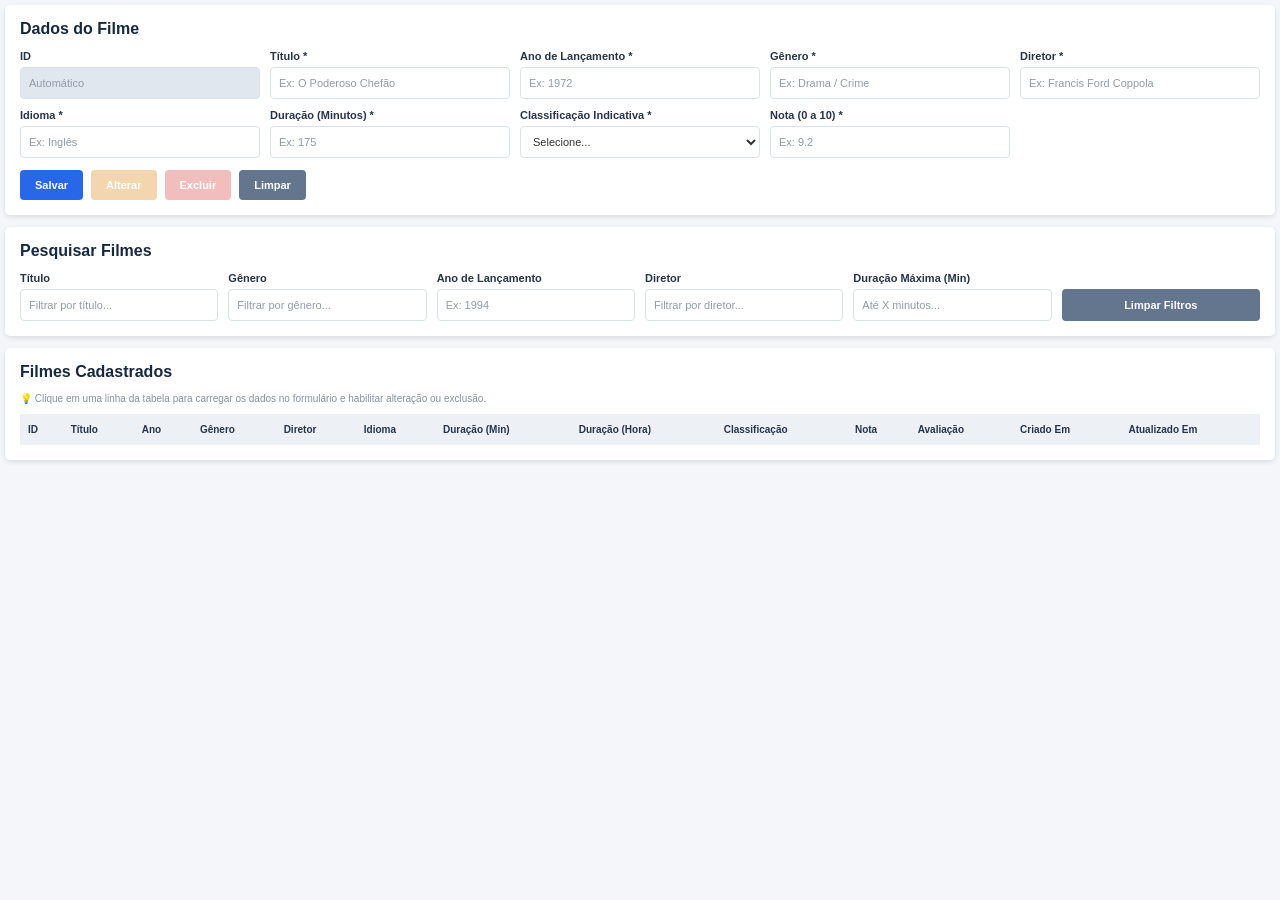
<file: src/main/resources/index.html>
<!DOCTYPE html>
<html lang="pt-BR">

<head>
    <meta charset="UTF-8">
    <meta name="viewport" content="width=device-width, initial-scale=1.0">

    <title>Cadastro de Filmes</title>
    <link rel="stylesheet" href="script.js">
    <script src="script.js"></script>
    <link rel="stylesheet" href="style.css">
</head>

<body>

<main class="container">

    <!-- DADOS DO FILME -->
    <section class="card">

        <h2>Dados do Filme</h2>

        <form id="formFilme">

            <div class="form-grid">

                <div class="campo">
                    <label for="id">ID</label>
                    <input type="text" id="id" placeholder="Automático" disabled>
                </div>

                <div class="campo">
                    <label for="titulo">Título *</label>
                    <input type="text" id="titulo" placeholder="Ex: O Poderoso Chefão" required>
                </div>

                <div class="campo">
                    <label for="ano">Ano de Lançamento *</label>
                    <input type="number" id="ano" min="1888" max="2100" placeholder="Ex: 1972" required>
                </div>

                <div class="campo">
                    <label for="genero">Gênero *</label>
                    <input type="text" id="genero" placeholder="Ex: Drama / Crime" required>
                </div>

                <div class="campo">
                    <label for="diretor">Diretor *</label>
                    <input type="text" id="diretor" placeholder="Ex: Francis Ford Coppola" required>
                </div>

                <div class="campo">
                    <label for="idioma">Idioma *</label>
                    <input type="text" id="idioma" placeholder="Ex: Inglês" required>
                </div>

                <div class="campo">
                    <label for="duracao">Duração (Minutos) *</label>
                    <input type="number" id="duracao" min="1" placeholder="Ex: 175" required>
                </div>

                <div class="campo">
                    <label for="classificacao">Classificação Indicativa *</label>

                    <select id="classificacao" required>
                        <option value="">Selecione...</option>
                        <option value="Livre">Livre</option>
                        <option value="10 anos">10 anos</option>
                        <option value="12 anos">12 anos</option>
                        <option value="14 anos">14 anos</option>
                        <option value="16 anos">16 anos</option>
                        <option value="18 anos">18 anos</option>
                    </select>
                </div>

                <div class="campo">
                    <label for="nota">Nota (0 a 10) *</label>
                    <input type="number" id="nota" min="0" max="10" step="0.1" placeholder="Ex: 9.2" required>
                </div>

            </div>

            <div class="botoes">

                <button type="button" class="btn salvar" id="btnSalvar">
                    Salvar
                </button>

                <button type="button" class="btn alterar" id="btnAlterar" disabled>
                    Alterar
                </button>

                <button type="button" class="btn excluir" id="btnExcluir" disabled>
                    Excluir
                </button>

                <button type="button" class="btn limpar" id="btnLimpar">
                    Limpar
                </button>

            </div>

        </form>

    </section>


    <!-- PESQUISAR FILMES -->
    <section class="card">

        <h2>Pesquisar Filmes</h2>

        <div class="filtros">

            <div class="campo">
                <label for="filtroTitulo">Título</label>
                <input type="text" id="filtroTitulo" placeholder="Filtrar por título...">
            </div>

            <div class="campo">
                <label for="filtroGenero">Gênero</label>
                <input type="text" id="filtroGenero" placeholder="Filtrar por gênero...">
            </div>

            <div class="campo">
                <label for="filtroAno">Ano de Lançamento</label>
                <input type="number" id="filtroAno" placeholder="Ex: 1994">
            </div>

            <div class="campo">
                <label for="filtroDiretor">Diretor</label>
                <input type="text" id="filtroDiretor" placeholder="Filtrar por diretor...">
            </div>

            <div class="campo">
                <label for="filtroDuracao">Duração Máxima (Min)</label>
                <input type="number" id="filtroDuracao" min="1" placeholder="Até X minutos...">
            </div>

            <button type="button" class="btn limpar-filtros" id="btnLimparFiltros">
                Limpar Filtros
            </button>

        </div>

    </section>


    <!-- FILMES CADASTRADOS -->
    <section class="card">

        <h2>Filmes Cadastrados</h2>

        <p class="aviso">
            💡 Clique em uma linha da tabela para carregar os dados no formulário e habilitar alteração ou exclusão.
        </p>

        <div class="tabela-container">

            <table>

                <thead>
                <tr>
                    <th>ID</th>
                    <th>Título</th>
                    <th>Ano</th>
                    <th>Gênero</th>
                    <th>Diretor</th>
                    <th>Idioma</th>
                    <th>Duração (Min)</th>
                    <th>Duração (Hora)</th>
                    <th>Classificação</th>
                    <th>Nota</th>
                    <th>Avaliação</th>
                    <th>Criado Em</th>
                    <th>Atualizado Em</th>
                </tr>
                </thead>

                <tbody id="listaFilmes"></tbody>

            </table>

        </div>

    </section>

</main>

<script src="script.js"></script>

</body>
</html>
</file>
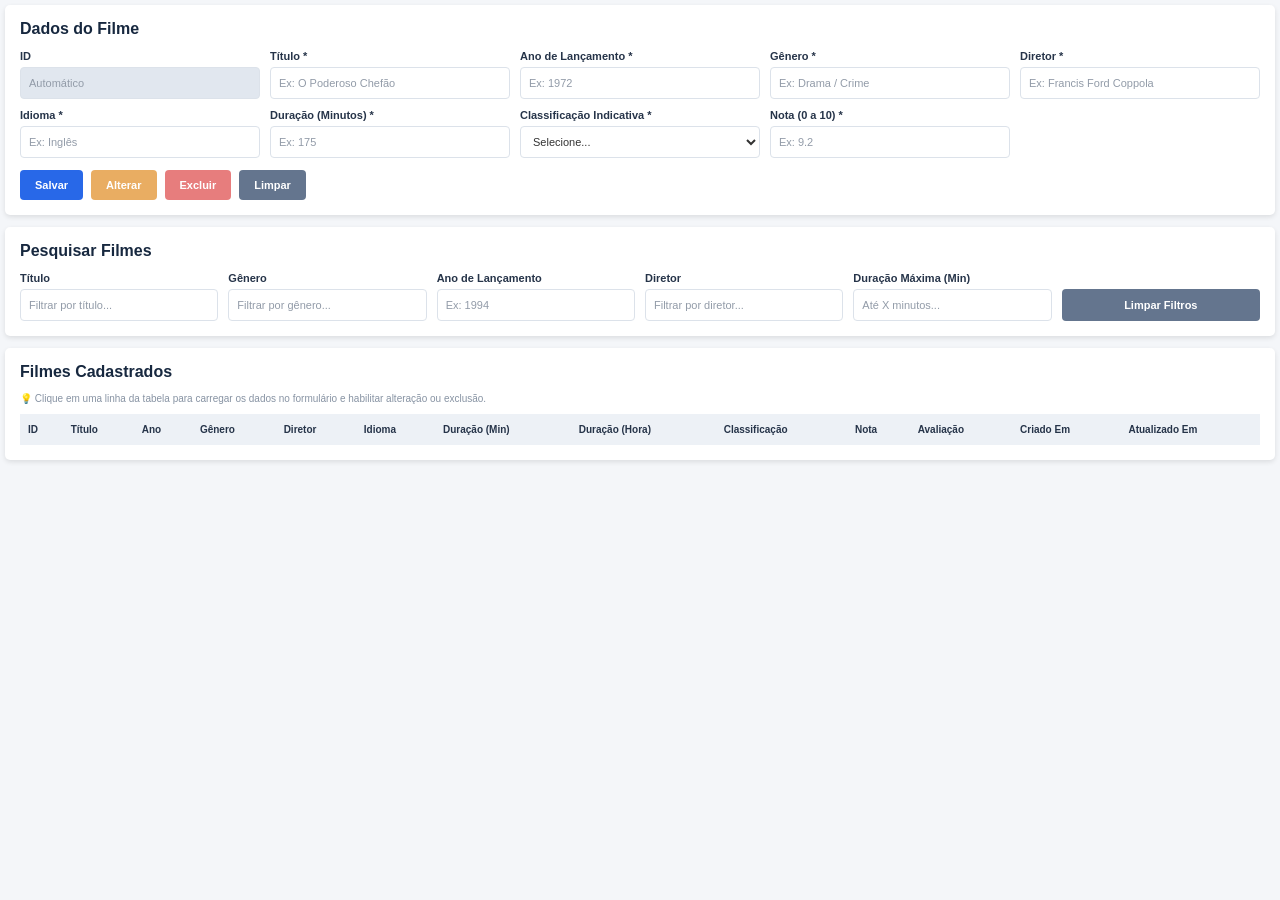
<file: src/main/resources/View Web.html>
<!DOCTYPE html>
<html lang="pt-BR">

<head>
    <meta charset="UTF-8">
    <meta name="viewport" content="width=device-width, initial-scale=1.0">
    <title>Cadastro de Filmes</title>

    <style>

        /* CONFIGURAÇÕES GERAIS */
        * {
            margin: 0;
            padding: 0;
            box-sizing: border-box;
        }

        body {
            font-family: Arial, Helvetica, sans-serif;
            background-color: #f4f6f9;
            color: #263449;
            padding: 5px;
        }

        .container {
            width: 100%;
            margin: auto;
        }

        /* CARTÕES */
        .card {
            background-color: #ffffff;
            padding: 15px;
            margin-bottom: 12px;
            border-radius: 5px;
            box-shadow: 0 2px 5px rgba(0, 0, 0, 0.10);
        }

        .card h2 {
            font-size: 16px;
            margin-bottom: 12px;
            color: #17283f;
        }

        /* FORMULÁRIO */
        .form-grid {
            display: grid;
            grid-template-columns: repeat(5, 1fr);
            gap: 10px;
        }

        .campo {
            display: flex;
            flex-direction: column;
            min-width: 0;
        }

        .campo label {
            font-size: 11px;
            font-weight: bold;
            margin-bottom: 5px;
            color: #263449;
        }

        .campo input,
        .campo select {
            width: 100%;
            height: 32px;
            padding: 5px 8px;
            border: 1px solid #dce2ea;
            border-radius: 4px;
            font-size: 11px;
            outline: none;
            background-color: #ffffff;
            color: #333333;
        }

        .campo input:focus,
        .campo select:focus {
            border-color: #3478e5;
        }

        .campo input::placeholder {
            color: #929ba8;
        }

        .campo input:disabled {
            background-color: #e1e7ef;
        }

        /* BOTÕES */
        .botoes {
            display: flex;
            gap: 8px;
            margin-top: 12px;
        }

        .btn {
            border: none;
            padding: 9px 15px;
            border-radius: 4px;
            font-size: 11px;
            font-weight: bold;
            color: white;
            cursor: pointer;
            transition: 0.2s;
        }

        .btn:hover {
            opacity: 0.85;
        }

        .salvar {
            background-color: #2868e8;
        }

        .alterar {
            background-color: #e9ad62;
        }

        .excluir {
            background-color: #e77d7d;
        }

        .limpar {
            background-color: #64758e;
        }

        /* PESQUISA */
        .filtros {
            display: grid;
            grid-template-columns: repeat(5, 1fr) 1fr;
            gap: 10px;
            align-items: end;
        }

        .limpar-filtros {
            background-color: #64758e;
            height: 32px;
            width: 100%;
        }

        /* TABELA */
        .aviso {
            font-size: 10px;
            color: #8793a3;
            margin-bottom: 10px;
        }

        .tabela-container {
            width: 100%;
            overflow-x: auto;
        }

        table {
            width: 100%;
            border-collapse: collapse;
            font-size: 10px;
            white-space: nowrap;
        }

        thead {
            background-color: #edf1f6;
        }

        th {
            padding: 10px 8px;
            text-align: left;
            color: #263449;
            font-weight: bold;
        }

        td {
            padding: 9px 8px;
            border-bottom: 1px solid #e5e9ef;
        }

        tbody tr:hover {
            background-color: #f1f5fb;
            cursor: pointer;
        }

        /* RESPONSIVIDADE */
        @media (max-width: 900px) {

            .form-grid {
                grid-template-columns: repeat(3, 1fr);
            }

            .filtros {
                grid-template-columns: repeat(3, 1fr);
            }

        }

        @media (max-width: 600px) {

            .form-grid {
                grid-template-columns: repeat(2, 1fr);
            }

            .filtros {
                grid-template-columns: repeat(2, 1fr);
            }

            .card {
                padding: 12px;
            }

        }

    </style>

</head>

<body>

<main class="container">

    <!-- DADOS DO FILME -->
    <section class="card">

        <h2>Dados do Filme</h2>

        <form>

            <div class="form-grid">

                <div class="campo">
                    <label>ID</label>
                    <input type="text" placeholder="Automático" disabled>
                </div>

                <div class="campo">
                    <label>Título *</label>
                    <input type="text" placeholder="Ex: O Poderoso Chefão">
                </div>

                <div class="campo">
                    <label>Ano de Lançamento *</label>
                    <input type="number" placeholder="Ex: 1972">
                </div>

                <div class="campo">
                    <label>Gênero *</label>
                    <input type="text" placeholder="Ex: Drama / Crime">
                </div>

                <div class="campo">
                    <label>Diretor *</label>
                    <input type="text" placeholder="Ex: Francis Ford Coppola">
                </div>

                <div class="campo">
                    <label>Idioma *</label>
                    <input type="text" placeholder="Ex: Inglês">
                </div>

                <div class="campo">
                    <label>Duração (Minutos) *</label>
                    <input type="number" placeholder="Ex: 175">
                </div>

                <div class="campo">
                    <label>Classificação Indicativa *</label>
                    <select>
                        <option value="">Selecione...</option>
                        <option>Livre</option>
                        <option>10 anos</option>
                        <option>12 anos</option>
                        <option>14 anos</option>
                        <option>16 anos</option>
                        <option>18 anos</option>
                    </select>
                </div>

                <div class="campo">
                    <label>Nota (0 a 10) *</label>
                    <input type="number" step="0.1" min="0" max="10"
                           placeholder="Ex: 9.2">
                </div>

            </div>

            <div class="botoes">

                <button type="button" class="btn salvar">Salvar</button>

                <button type="button" class="btn alterar">Alterar</button>

                <button type="button" class="btn excluir">Excluir</button>

                <button type="reset" class="btn limpar">Limpar</button>

            </div>

        </form>

    </section>


    <!-- PESQUISAR FILMES -->
    <section class="card">

        <h2>Pesquisar Filmes</h2>

        <div class="filtros">

            <div class="campo">
                <label>Título</label>
                <input type="text" placeholder="Filtrar por título...">
            </div>

            <div class="campo">
                <label>Gênero</label>
                <input type="text" placeholder="Filtrar por gênero...">
            </div>

            <div class="campo">
                <label>Ano de Lançamento</label>
                <input type="number" placeholder="Ex: 1994">
            </div>

            <div class="campo">
                <label>Diretor</label>
                <input type="text" placeholder="Filtrar por diretor...">
            </div>

            <div class="campo">
                <label>Duração Máxima (Min)</label>
                <input type="number" placeholder="Até X minutos...">
            </div>

            <button class="btn limpar-filtros" type="button">
                Limpar Filtros
            </button>

        </div>

    </section>


    <!-- FILMES CADASTRADOS -->
    <section class="card">

        <h2>Filmes Cadastrados</h2>

        <p class="aviso">
            💡 Clique em uma linha da tabela para carregar os dados no formulário e habilitar alteração ou exclusão.
        </p>

        <div class="tabela-container">

            <table>

                <thead>

                <tr>
                    <th>ID</th>
                    <th>Título</th>
                    <th>Ano</th>
                    <th>Gênero</th>
                    <th>Diretor</th>
                    <th>Idioma</th>
                    <th>Duração (Min)</th>
                    <th>Duração (Hora)</th>
                    <th>Classificação</th>
                    <th>Nota</th>
                    <th>Avaliação</th>
                    <th>Criado Em</th>
                    <th>Atualizado Em</th>
                </tr>

                </thead>

                <tbody>
                <!-- Filmes cadastrados aparecerão aqui -->
                </tbody>

            </table>

        </div>

    </section>

</main>

</body>

</html>
</file>
<file: src/main/resources/style.css>
/* CONFIGURAÇÕES GERAIS */
* {
    margin: 0;
    padding: 0;
    box-sizing: border-box;
}

body {
    font-family: Arial, Helvetica, sans-serif;
    background-color: #f4f6f9;
    color: #263449;
    padding: 5px;
}

.container {
    width: 100%;
    margin: auto;
}

/* CARTÕES */
.card {
    background-color: #ffffff;
    padding: 15px;
    margin-bottom: 12px;
    border-radius: 5px;
    box-shadow: 0 2px 5px rgba(0, 0, 0, 0.10);
}

.card h2 {
    font-size: 16px;
    font-weight: bold;
    margin-bottom: 12px;
    color: #17283f;
}

/* FORMULÁRIO */
.form-grid {
    display: grid;
    grid-template-columns: repeat(5, minmax(0, 1fr));
    gap: 10px;
}

.campo {
    display: flex;
    flex-direction: column;
    min-width: 0;
}

.campo label {
    font-size: 11px;
    font-weight: bold;
    margin-bottom: 5px;
    color: #263449;
}

.campo input,
.campo select {
    width: 100%;
    height: 32px;
    padding: 5px 8px;
    border: 1px solid #dce2ea;
    border-radius: 4px;
    font-size: 11px;
    outline: none;
    background-color: #ffffff;
    color: #333333;
}

.campo input:focus,
.campo select:focus {
    border-color: #3478e5;
}

.campo input::placeholder {
    color: #929ba8;
}

.campo input:disabled {
    background-color: #e1e7ef;
    cursor: not-allowed;
}

/* BOTÕES */
.botoes {
    display: flex;
    flex-wrap: wrap;
    gap: 8px;
    margin-top: 12px;
}

.btn {
    border: none;
    padding: 9px 15px;
    border-radius: 4px;
    font-size: 11px;
    font-weight: bold;
    color: white;
    cursor: pointer;
    transition: 0.2s;
}

.btn:hover {
    opacity: 0.85;
}

.btn:disabled {
    cursor: not-allowed;
    opacity: 0.5;
}

.salvar {
    background-color: #2868e8;
}

.alterar {
    background-color: #e9ad62;
}

.excluir {
    background-color: #e77d7d;
}

.limpar {
    background-color: #64758e;
}

/* PESQUISA */
.filtros {
    display: grid;
    grid-template-columns: repeat(5, minmax(0, 1fr)) minmax(110px, 1fr);
    gap: 10px;
    align-items: end;
}

.limpar-filtros {
    background-color: #64758e;
    height: 32px;
    width: 100%;
}

/* TABELA */
.aviso {
    font-size: 10px;
    color: #8793a3;
    margin-bottom: 10px;
}

.tabela-container {
    width: 100%;
    overflow-x: auto;
}

table {
    width: 100%;
    border-collapse: collapse;
    font-size: 10px;
    white-space: nowrap;
}

thead {
    background-color: #edf1f6;
}

th {
    padding: 10px 8px;
    text-align: left;
    color: #263449;
    font-weight: bold;
}

td {
    padding: 9px 8px;
    border-bottom: 1px solid #e5e9ef;
}

tbody tr {
    cursor: pointer;
}

tbody tr:hover {
    background-color: #f1f5fb;
}

tbody tr.selecionado {
    background-color: #e4edff;
}

.tabela-vazia {
    color: #8793a3;
    text-align: center;
    padding: 18px;
}

/* RESPONSIVIDADE */
@media (max-width: 900px) {

    .form-grid {
        grid-template-columns: repeat(3, minmax(0, 1fr));
    }

    .filtros {
        grid-template-columns: repeat(3, minmax(0, 1fr));
    }

}

@media (max-width: 600px) {

    .form-grid {
        grid-template-columns: repeat(2, minmax(0, 1fr));
    }

    .filtros {
        grid-template-columns: repeat(2, minmax(0, 1fr));
    }

    .card {
        padding: 12px;
    }

}
</file>
